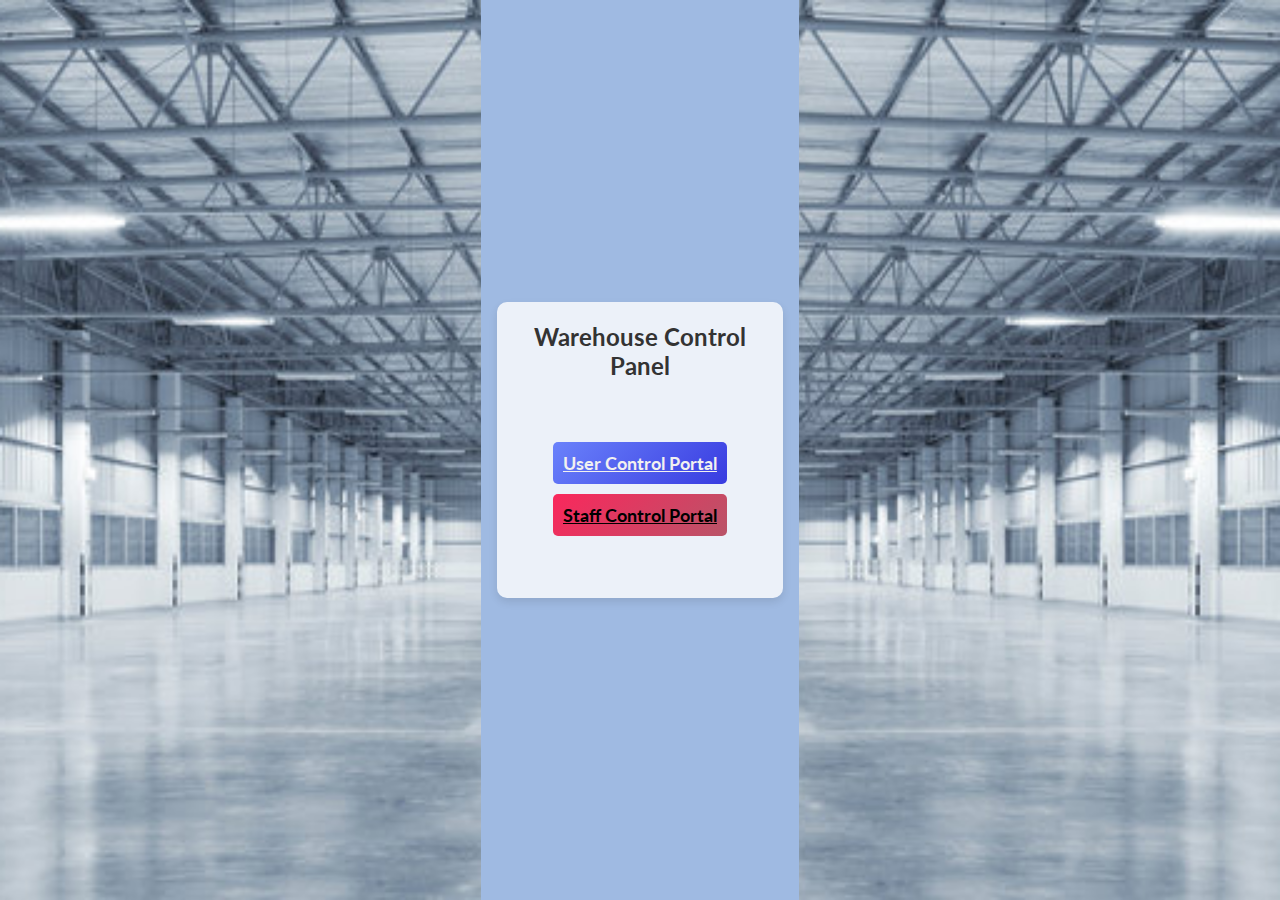
<file: index.html>
<!DOCTYPE html>
<html lang="en">
<head>
    <meta charset="UTF-8">
    <meta name="viewport" content="width=device-width, initial-scale=1.0">
    <title>Warehouse Login</title>
    <link rel="stylesheet" href="css/dashboard.css">
</head>

<body>
<div class="main-container">
    <div class="header">
        <h1>Warehouse Control Panel</h1>
    </div>

    <div class="content">
        <div id = "home" class = "flex-column flex-center">
            <a href="./index.php" id="user-btn" class="btn">User Control Portal</a>
            <a href="./admin/index.php" id="staff-btn" class="btn">Staff Control Portal</a>
        </div>
    </div>
</div>
    
    
</body>
</html>
</file>
<file: css/dashboard.css>
@import url('https://fonts.googleapis.com/css2?family=Lato:wght@400;700&display=swap');

/* Basic reset */
* {
    margin: 0;
    padding: 0;
    box-sizing: border-box;
}

:root {
    background-color: rgb(242, 240, 240);
    background-image: url('../warehouse-background.jpg');
    background-size: cover;
    background-position: center;
    background-repeat: repeat;
}

html, body {
    height: 100%;
    font-family: 'Lato', sans-serif;
    background-color: #9fbae2; /* Light grey background, adjust if needed */
    display: flex;
    align-items: center;
    justify-content: center;
}

/* Main container styling */
.main-container {
    width: 90%;
    max-width: 600px;
    text-align: center;
    padding: 20px;
    background-color: rgba(255, 255, 255, 0.8); /* Semi-transparent white */
    border-radius: 10px;
    box-shadow: 0 4px 8px rgba(0, 0, 0, 0.1);
    display: flex; /* Make main-container a flex container */
    flex-direction: column; /* Stack children vertically */
    align-items: center; /* Align children (including buttons) on the cross-axis (center) */
}

.content {
    width: 100%;
    display: flex;
    flex-direction: column;
    justify-content: flex-start;
    align-items: center;
    padding: 32px;
}

/* Header styles */
.header {
    margin-bottom: 20px;
}

.header h1 {
    font-size: 24px;
    color: #333;
}

/* Button styles */
.btn {
    display: block;
    width: 100%; /* Full width buttons */
    padding: 10px;
    margin: 10px 0;
    font-size: 18px;
    color: white;
    border: none;
    border-radius: 5px;
    cursor: pointer;
    transition: transform 0.3s ease;
    text-align: center; /* Ensure text within buttons is centered */
}

.btn:hover {
    transform: translateY(-3px);
    box-shadow: 0 10px 20px rgba(0, 0, 0, 0.2);
}

#user-btn {
    background: linear-gradient(135deg, #6a82fb, #383be0);
    color: rgb(242, 241, 240);
    font-weight: bold;
}

#staff-btn {
    background: linear-gradient(135deg, #fa275c, #b95468);
    color: rgb(0, 0, 0);
    font-weight: bold;
}

/* Responsive adjustments */
@media (max-width: 768px) {
    .main-container {
        width: 100%;
    }
}
</file>
